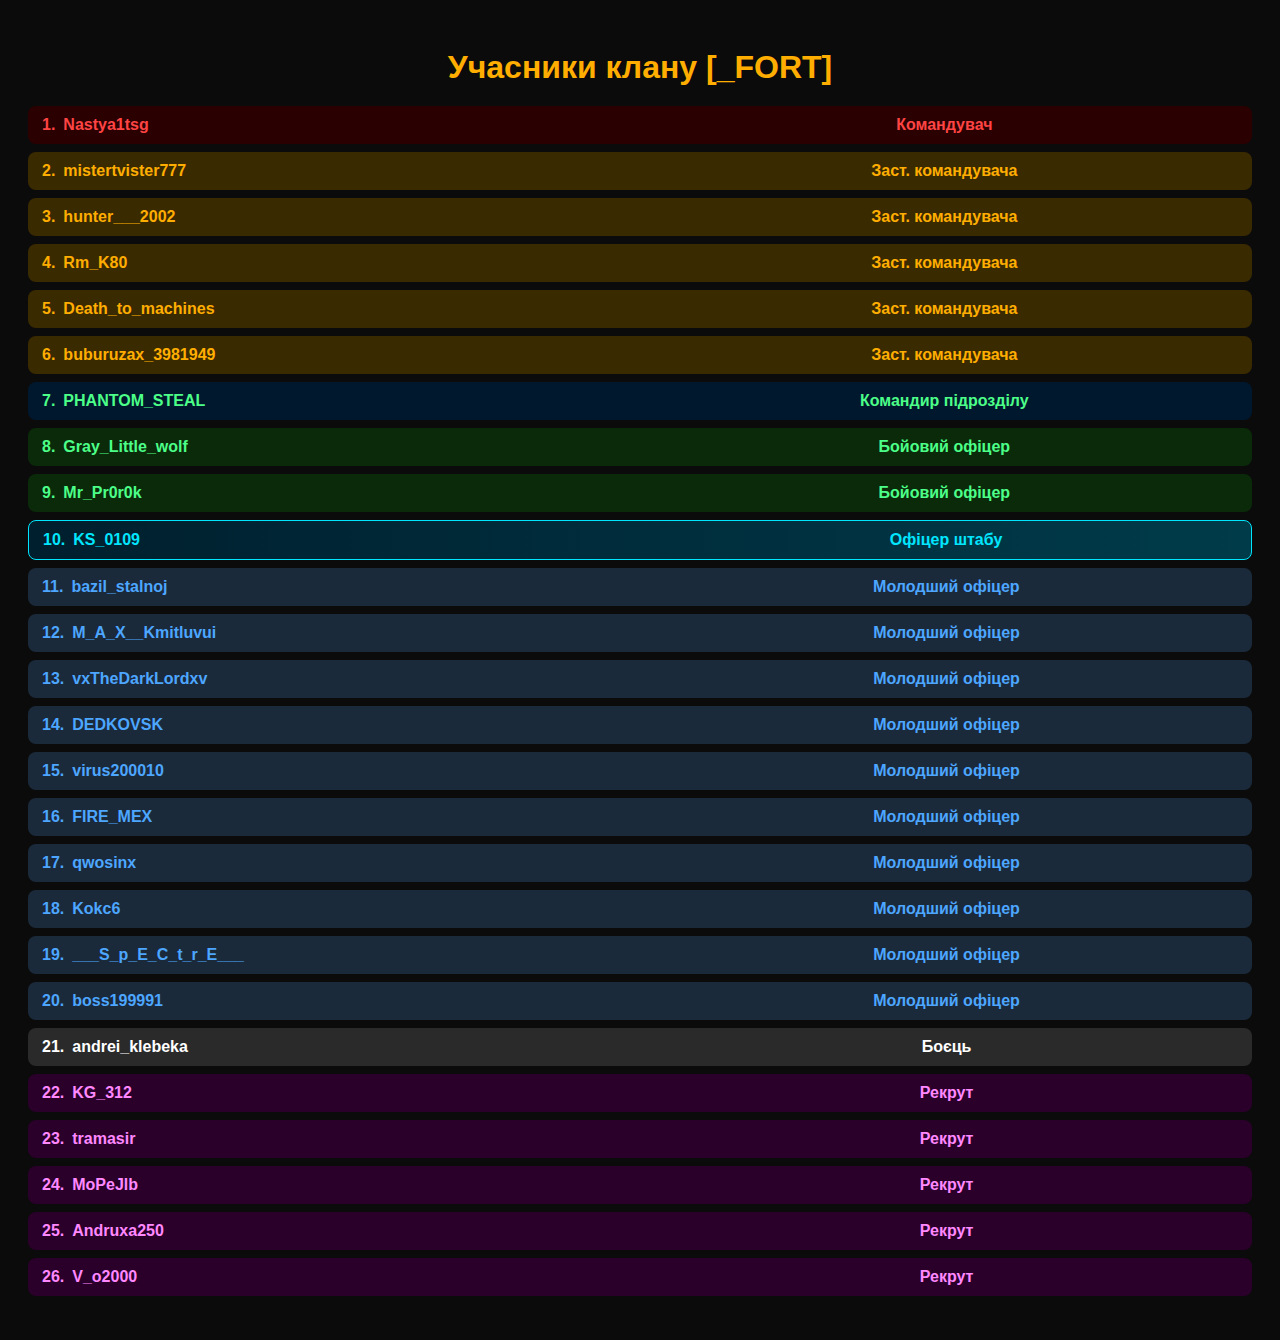
<file: chel.html>
<!DOCTYPE html>
<html lang="uk">
<head>
<meta charset="UTF-8">
<meta name="viewport" content="width=device-width, initial-scale=1.0">
<title>[_FORT] — Учасники клану</title>
<style>
/* ================= ОБЩИЕ СТИЛИ ================= */
body {
    font-family: 'Segoe UI', sans-serif;
    background: #0b0b0b;
    color: #e0e0e0;
    padding: 20px;
}

h1 {
    color: #ffae00;
    text-align: center;
    margin-bottom: 20px;
}

/* ================= СПИСОК ================= */
ol {
    counter-reset: participant;
    padding-left: 0;
}

li {
    list-style: none;
    margin-bottom: 8px;
    padding: 10px 14px;
    border-radius: 8px;
    display: flex;
    justify-content: space-between; /* имя слева, звание по центру */
    align-items: center;
    transition: transform 0.3s ease, box-shadow 0.3s ease, background-color 0.3s ease;
}

/* Нумерация слева */
li::before {
    counter-increment: participant;
    content: counter(participant) ". ";
    font-weight: bold;
    margin-right: 8px;
}

/* Имя слева */
li .name {
    text-align: left;
    flex: 1;
}

/* Звание по центру */
li .rank {
    text-align: center;
    flex: 1;
}

/* ================= РАНГИ ================= */
.commander {
    color: #ff4444;
    background-color: #2b0000;
    font-weight: bold;
}
.commander:hover {
    transform: scale(1.05);
    box-shadow: 0 0 12px #ff4444;
}

.executive_officer {
    color: #ffae00;
    background-color: #3a2a00;
    font-weight: bold;
}
.executive_officer:hover {
    transform: rotate(-2deg);
    box-shadow: 0 0 12px #ffae00;
}

.battle_officer {
    color: #4cff88;
    background-color: #0a2a0a;
    font-weight: bold;
}
.battle_officer:hover {
    transform: translateY(-3px);
    box-shadow: 0 0 12px #4cff88;
}

.battle_officers {
    color: #4cff88;
    background-color: #00182e;
    font-weight: bold;
}
.battle_officers:hover {
    transform: translateY(-3px);
    box-shadow: 0 0 12px #fffc4c;
}

.junior_officer {
    color: #4da6ff;
    background-color: #1a2a3a;
    font-weight: bold;
}
.junior_officer:hover {
    transform: scale(1.03) rotate(1deg);
    box-shadow: 0 0 12px #4da6ff;
}

.private_member {
    color: #ffffff;
    background-color: #2a2a2a;
    font-weight: bold;
}
.private_member:hover {
    transform: translateX(2px);
    box-shadow: 0 0 10px #ffffff;
}

.recruit {
    color: #ff88ff;
    background-color: #2a002a;
    font-weight: bold;
}
.recruit:hover {
    transform: scale(1.05) rotate(-1deg);
    box-shadow: 0 0 12px #ff88ff;
}

.midfielder {
    color: #ff66cc;
    background-color: #2a003a;
    font-weight: bold;
}
.midfielder:hover {
    transform: translateY(-2px) scale(1.02);
    box-shadow: 0 0 10px #ff66cc;
}

.battle_officer2 {
    color: #00e6ff;
    background: linear-gradient(90deg, #001f2e, #003b4a);
    font-weight: bold;
    border: 1px solid #00e6ff;
    position: relative;
    overflow: hidden;
}

/* Светящаяся полоска */
.battle_officer2::after {
    content: "";
    position: absolute;
    top: 0;
    left: -100%;
    width: 100%;
    height: 100%;
    background: linear-gradient(120deg, transparent, #00e6ff55, transparent);
    transition: 0.5s;
}

.battle_officer2:hover::after {
    left: 100%;
}

.battle_officer2:hover {
    transform: scale(1.05);
    box-shadow: 0 0 15px #00e6ff, 0 0 25px #0077ff;
}
</style>
</head>
<body>

<h1>Учасники клану [_FORT]</h1>

<ol>
    <li class="commander"><span class="name">Nastya1tsg</span><span class="rank">Командувач</span></li>

    <li class="executive_officer"><span class="name">mistertvister777</span><span class="rank">Заст. командувача</span></li>
    <li class="executive_officer"><span class="name">hunter___2002</span><span class="rank">Заст. командувача</span></li>
    <li class="executive_officer"><span class="name">Rm_K80</span><span class="rank">Заст. командувача</span></li>
    <li class="executive_officer"><span class="name">Death_to_machines</span><span class="rank">Заст. командувача</span></li>
    <li class="executive_officer"><span class="name">buburuzax_3981949</span><span class="rank">Заст. командувача</span></li>

    <li class="battle_officers"><span class="name">PHANTOM_STEAL</span><span class="rank">Командир підрозділу</span></li>
    <li class="battle_officer"><span class="name">Gray_Little_wolf</span><span class="rank">Бойовий офіцер</span></li>
    <li class="battle_officer"><span class="name">Mr_Pr0r0k</span><span class="rank">Бойовий офіцер</span></li>
    <li class="battle_officer2"><span class="name">KS_0109</span><span class="rank">Офіцер штабу</span></li>

    <li class="junior_officer"><span class="name">bazil_stalnoj</span><span class="rank">Молодший офіцер</span></li>
    <li class="junior_officer"><span class="name">M_A_X__Kmitluvui</span><span class="rank">Молодший офіцер</span></li>
    <li class="junior_officer"><span class="name">vxTheDarkLordxv</span><span class="rank">Молодший офіцер</span></li>
    <li class="junior_officer"><span class="name">DEDKOVSK</span><span class="rank">Молодший офіцер</span></li>
    <li class="junior_officer"><span class="name">virus200010</span><span class="rank">Молодший офіцер</span></li>
    <li class="junior_officer"><span class="name">FIRE_MEX</span><span class="rank">Молодший офіцер</span></li>
    <li class="junior_officer"><span class="name">qwosinx</span><span class="rank">Молодший офіцер</span></li>
    <li class="junior_officer"><span class="name">Kokc6</span><span class="rank">Молодший офіцер</span></li>
    <li class="junior_officer"><span class="name">___S_p_E_C_t_r_E___</span><span class="rank">Молодший офіцер</span></li>
    <li class="junior_officer"><span class="name">boss199991</span><span class="rank">Молодший офіцер</span></li>

    <li class="private_member"><span class="name">andrei_klebeka</span><span class="rank">Боєць</span></li>

    <li class="recruit"><span class="name">KG_312</span><span class="rank">Рекрут</span></li>
    <li class="recruit"><span class="name">tramasir</span><span class="rank">Рекрут</span></li>
    <li class="recruit"><span class="name">MoPeJlb</span><span class="rank">Рекрут</span></li>
    <li class="recruit"><span class="name">Andruxa250</span><span class="rank">Рекрут</span></li>
    <li class="recruit"><span class="name">V_o2000</span><span class="rank">Рекрут</span></li>
</ol>

</body>

</html>
</file>
